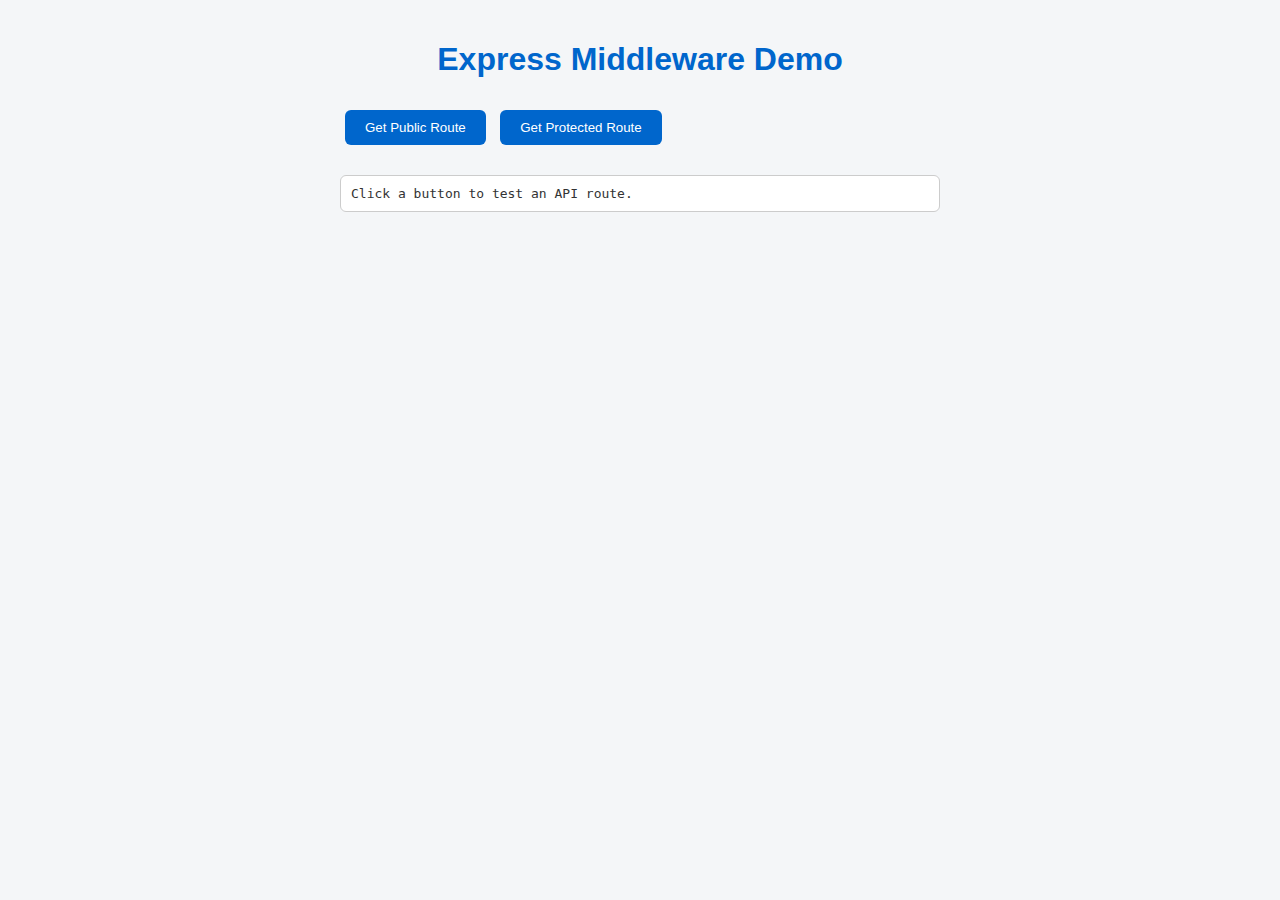
<file: Backend/Practice 1/index.html>
<!DOCTYPE html>
<html lang="en">
<head>
  <meta charset="UTF-8" />
  <meta name="viewport" content="width=device-width, initial-scale=1.0" />
  <title>Express Middleware Demo</title>
  <style>
    body {
      font-family: Arial, sans-serif;
      background: #f4f6f8;
      color: #333;
      padding: 20px;
      max-width: 600px;
      margin: auto;
    }
    h1 {
      text-align: center;
      color: #0066cc;
    }
    button {
      background: #0066cc;
      color: white;
      border: none;
      padding: 10px 20px;
      margin: 10px 5px;
      border-radius: 6px;
      cursor: pointer;
    }
    button:hover {
      background: #004c99;
    }
    pre {
      background: white;
      border: 1px solid #ccc;
      border-radius: 6px;
      padding: 10px;
      margin-top: 20px;
      white-space: pre-wrap;
      word-wrap: break-word;
    }
    #tokenInput {
      display: none;
      margin-top: 10px;
    }
    input {
      padding: 8px;
      width: 70%;
      margin-right: 10px;
    }
  </style>
</head>
<body>
  <h1>Express Middleware Demo</h1>

  <button onclick="getPublic()">Get Public Route</button>
  <button onclick="startProtected()">Get Protected Route</button>

  <div id="tokenInput">
    <input type="text" id="tokenField" placeholder="Enter your secret token" />
    <button onclick="submitToken()">Submit Token</button>
  </div>

  <pre id="output">Click a button to test an API route.</pre>

  <script>
    async function getPublic() {
      const res = await fetch('/public');
      const data = await res.text();
      document.getElementById('output').textContent = data;
    }

    function startProtected() {
      document.getElementById('output').textContent =
        "Cannot access protected route without authentication.\nPlease enter the secret code below.";
      document.getElementById('tokenInput').style.display = "block";
    }

    async function submitToken() {
      const token = document.getElementById('tokenField').value.trim();
      if (!token) {
        document.getElementById('output').textContent = "No token entered. Access denied.";
        return;
      }

      const res = await fetch('/protected', {
        headers: { 'Authorization': `Bearer ${token}` }
      });

      if (res.status === 200) {
        const data = await res.json();
        document.getElementById('output').textContent =
          JSON.stringify(data, null, 2);
      } else if (res.status === 403) {
        document.getElementById('output').textContent = "Invalid token! Access denied.";
      } else {
        document.getElementById('output').textContent = "Unauthorized access. Token missing or incorrect.";
      }

      // Hide token input again
      document.getElementById('tokenInput').style.display = "none";
      document.getElementById('tokenField').value = "";
    }
  </script>
</body>
</html>
</file>
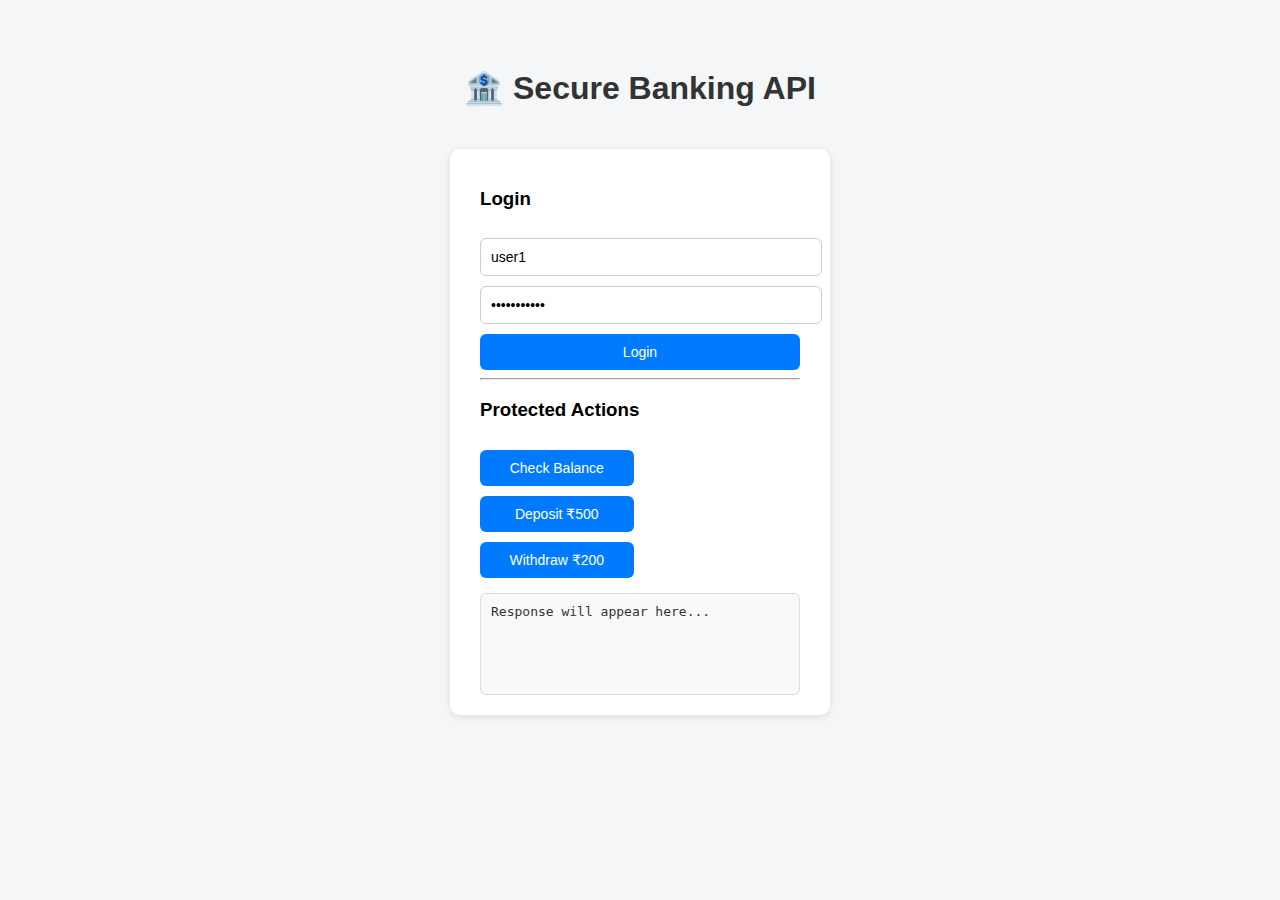
<file: Backend/Practice 2/index.html>
<!DOCTYPE html>
<html lang="en">
<head>
  <meta charset="UTF-8" />
  <meta name="viewport" content="width=device-width, initial-scale=1.0" />
  <title>JWT Banking API Test</title>
  <style>
    body {
      font-family: Arial, sans-serif;
      background: #f4f6f8;
      display: flex;
      flex-direction: column;
      align-items: center;
      padding: 40px;
    }

    h1 {
      color: #333;
    }

    .container {
      background: #fff;
      padding: 20px 30px;
      border-radius: 10px;
      box-shadow: 0 2px 8px rgba(0, 0, 0, 0.1);
      width: 320px;
      margin-top: 20px;
    }

    input, button {
      width: 100%;
      padding: 10px;
      margin-top: 10px;
      border-radius: 6px;
      border: 1px solid #ccc;
      font-size: 14px;
    }

    button {
      background: #007bff;
      color: white;
      border: none;
      cursor: pointer;
      transition: background 0.2s;
    }

    button:hover {
      background: #0056b3;
    }

    #response {
      background: #f9f9f9;
      border: 1px solid #ddd;
      padding: 10px;
      border-radius: 6px;
      margin-top: 15px;
      min-height: 80px;
      font-family: monospace;
      font-size: 13px;
      color: #333;
      white-space: pre-wrap;
    }

    .actions button {
      width: 48%;
      margin-right: 4%;
    }

    .actions button:last-child {
      margin-right: 0;
    }
  </style>
</head>
<body>
  <h1>🏦 Secure Banking API</h1>

  <div class="container">
    <h3>Login</h3>
    <input id="username" placeholder="Username" value="user1" />
    <input id="password" type="password" placeholder="Password" value="password123" />
    <button onclick="login()">Login</button>

    <hr>

    <h3>Protected Actions</h3>
    <div class="actions">
      <button onclick="getBalance()">Check Balance</button>
      <button onclick="deposit()">Deposit ₹500</button>
      <button onclick="withdraw()">Withdraw ₹200</button>
    </div>

    <div id="response">Response will appear here...</div>
  </div>

  <script>
    let token = "";

    const API_URL = "https://xdmtcditytiijtip-3000.bytexl.net";

    function showResponse(data) {
      document.getElementById("response").innerText =
        typeof data === "string" ? data : JSON.stringify(data, null, 2);
    }

    async function login() {
      const username = document.getElementById("username").value;
      const password = document.getElementById("password").value;

      try {
        const res = await fetch(`${API_URL}/login`, {
          method: "POST",
          headers: { "Content-Type": "application/json" },
          body: JSON.stringify({ username, password })
        });
        const data = await res.json();
        if (res.ok) {
          token = data.token;
          showResponse("✅ Logged in successfully!\n\nToken:\n" + token);
        } else {
          showResponse(data);
        }
      } catch (err) {
        showResponse("❌ Error: " + err.message);
      }
    }

    async function getBalance() {
      if (!token) return showResponse("⚠️ Please login first!");
      try {
        const res = await fetch(`${API_URL}/balance`, {
          headers: { Authorization: "Bearer " + token }
        });
        const data = await res.json();
        showResponse(data);
      } catch (err) {
        showResponse("❌ " + err.message);
      }
    }

    async function deposit() {
      if (!token) return showResponse("⚠️ Please login first!");
      try {
        const res = await fetch(`${API_URL}/deposit`, {
          method: "POST",
          headers: {
            "Content-Type": "application/json",
            Authorization: "Bearer " + token
          },
          body: JSON.stringify({ amount: 500 })
        });
        const data = await res.json();
        showResponse(data);
      } catch (err) {
        showResponse("❌ " + err.message);
      }
    }

    async function withdraw() {
      if (!token) return showResponse("⚠️ Please login first!");
      try {
        const res = await fetch(`${API_URL}/withdraw`, {
          method: "POST",
          headers: {
            "Content-Type": "application/json",
            Authorization: "Bearer " + token
          },
          body: JSON.stringify({ amount: 200 })
        });
        const data = await res.json();
        showResponse(data);
      } catch (err) {
        showResponse("❌ " + err.message);
      }
    }
  </script>
</body>
</html>
</file>
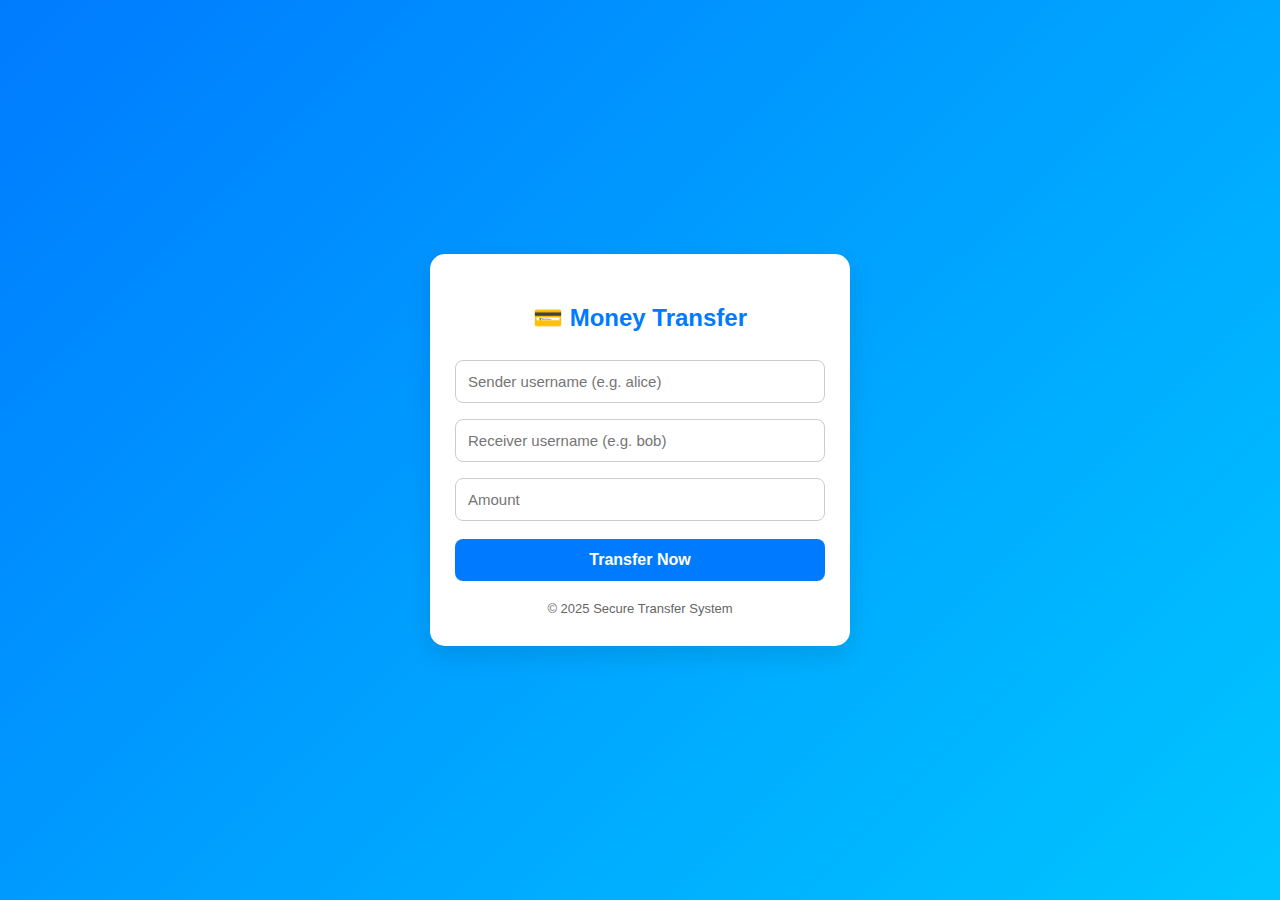
<file: Backend/Practice 3/index.html>
<!DOCTYPE html>
<html lang="en">
<head>
  <meta charset="UTF-8" />
  <meta name="viewport" content="width=device-width, initial-scale=1.0" />
  <title>💸 Account Transfer System</title>
  <style>
    * {
      box-sizing: border-box;
    }
    body {
      font-family: "Poppins", sans-serif;
      background: linear-gradient(135deg, #007bff, #00c6ff);
      display: flex;
      justify-content: center;
      align-items: center;
      height: 100vh;
      margin: 0;
      color: #333;
    }
    .container {
      background: #fff;
      padding: 30px 25px;
      border-radius: 15px;
      max-width: 420px;
      width: 100%;
      box-shadow: 0 10px 25px rgba(0,0,0,0.1);
      animation: fadeIn 0.5s ease-in-out;
    }
    @keyframes fadeIn {
      from { opacity: 0; transform: translateY(-10px); }
      to { opacity: 1; transform: translateY(0); }
    }
    h2 {
      text-align: center;
      color: #007bff;
      margin-bottom: 20px;
    }
    input {
      width: 100%;
      padding: 12px;
      margin: 8px 0;
      border: 1px solid #ccc;
      border-radius: 8px;
      font-size: 15px;
      transition: all 0.3s;
    }
    input:focus {
      border-color: #007bff;
      outline: none;
      box-shadow: 0 0 5px rgba(0,123,255,0.3);
    }
    button {
      width: 100%;
      padding: 12px;
      margin-top: 10px;
      background: #007bff;
      border: none;
      color: #fff;
      font-size: 16px;
      font-weight: 600;
      border-radius: 8px;
      cursor: pointer;
      transition: 0.3s ease;
    }
    button:hover {
      background: #0056b3;
      transform: translateY(-2px);
    }
    #result {
      margin-top: 15px;
      padding: 12px;
      border-radius: 8px;
      font-weight: 500;
      display: none;
    }
    .success {
      background-color: #e6ffed;
      border: 1px solid #28a745;
      color: #155724;
    }
    .error {
      background-color: #ffe6e6;
      border: 1px solid #dc3545;
      color: #721c24;
    }
    footer {
      text-align: center;
      margin-top: 20px;
      font-size: 13px;
      color: #666;
    }
    @media (max-width: 480px) {
      .container {
        margin: 15px;
        padding: 25px 20px;
      }
    }
  </style>
</head>
<body>
  <div class="container">
    <h2>💳 Money Transfer</h2>
    <form id="transferForm">
      <input type="text" id="from" placeholder="Sender username (e.g. alice)" required />
      <input type="text" id="to" placeholder="Receiver username (e.g. bob)" required />
      <input type="number" id="amount" placeholder="Amount" required />
      <button type="submit">Transfer Now</button>
    </form>
    <div id="result"></div>

    <footer>© 2025 Secure Transfer System</footer>
  </div>

  <script>
    const API_BASE = 'https://ouhtcdivynpkge-3000.bytexl.net';

    const form = document.getElementById('transferForm');
    const resultDiv = document.getElementById('result');

    form.addEventListener('submit', async (e) => {
      e.preventDefault();
      resultDiv.style.display = 'none';

      const from = document.getElementById('from').value.trim();
      const to = document.getElementById('to').value.trim();
      const amount = parseFloat(document.getElementById('amount').value);

      if (!from || !to || !amount || amount <= 0) {
        showMessage('Please enter valid transfer details.', 'error');
        return;
      }

      try {
        const response = await fetch(`${API_BASE}/transfer`, {
          method: 'POST',
          headers: { 'Content-Type': 'application/json' },
          body: JSON.stringify({ from, to, amount })
        });

        const data = await response.json();

        if (response.ok) {
          showMessage(`✅ ${data.message}
          \nSender Balance: ${data.senderBalance}
          \nReceiver Balance: ${data.receiverBalance}`, 'success');
          form.reset();
        } else {
          showMessage(`❌ ${data.error}`, 'error');
        }
      } catch (err) {
        showMessage('⚠️ Server not reachable. Please check connection.', 'error');
      }
    });
    function showMessage(msg, type) {
      resultDiv.textContent = msg;
      resultDiv.className = type;
      resultDiv.style.display = 'block';
    }
  </script>
</body>
</html>
</file>
